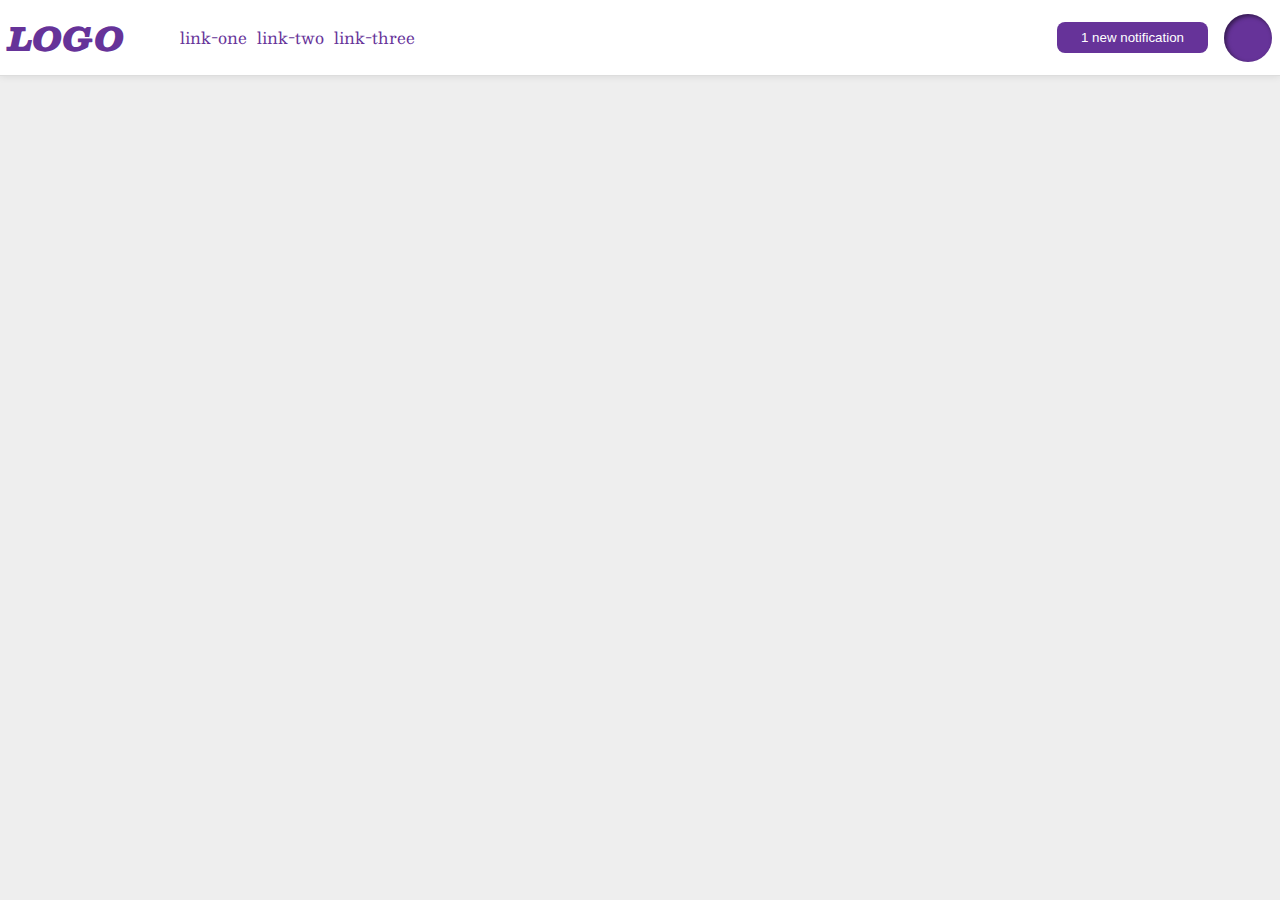
<file: foundations/flex/03-flex-header-2/index.html>
<!DOCTYPE html>
<html lang="en">
  <head>
    <meta charset="UTF-8">
    <meta http-equiv="X-UA-Compatible" content="IE=edge">
    <meta name="viewport" content="width=device-width, initial-scale=1.0">
    <title>Flex Header 2</title>
    <link rel="stylesheet" href="style.css">
  </head>
  <body>
    <div class="header">
      <div class="left">
        <div class="logo">
          LOGO
        </div>
        <div>
        <ul>
          <li><a href="https://google.com">link-one</a></li>
          <li><a href="https://google.com">link-two</a></li>
          <li><a href="https://google.com">link-three</a></li>
        </ul>
        </div>
      </div>
      <div class="right">
        <button class="notifications">
          1 new notification
        </button>
        <div class="profile-image"></div>
      </div>
    </div>
  </body>
</html>
</file>
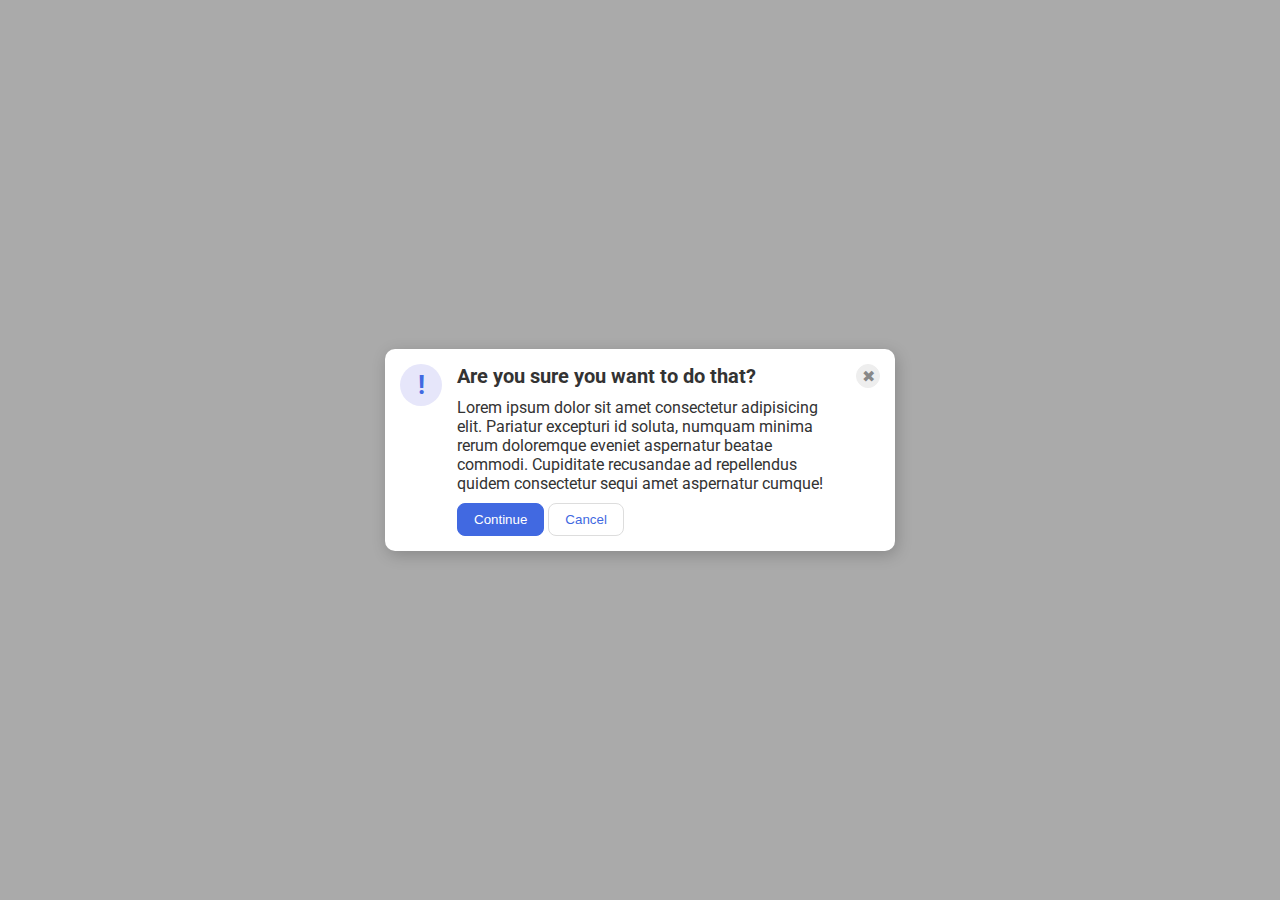
<file: foundations/flex/05-flex-modal/index.html>
<!DOCTYPE html>
<html lang="en">
  <head>
    <meta charset="UTF-8">
    <meta http-equiv="X-UA-Compatible" content="IE=edge">
    <meta name="viewport" content="width=device-width, initial-scale=1.0">
    <link rel="stylesheet" href="style.css">
    <title>Modal</title>
  </head>
  <body>
    <div class="modal">
      <div class="icon">!</div>
      <div class="middle">
        <div class="header">Are you sure you want to do that?</div>
        <div class="text">Lorem ipsum dolor sit amet consectetur adipisicing elit. Pariatur excepturi id soluta, numquam minima rerum doloremque eveniet aspernatur beatae commodi. Cupiditate recusandae ad repellendus quidem consectetur sequi amet aspernatur cumque!</div>
        <div class="butt">
          <button class="continue">Continue</button>
          <button class="cancel">Cancel</button>
        </div>
      </div>
      <button class="close-button">✖</button>
    </div>
  </body>
</html>
</file>
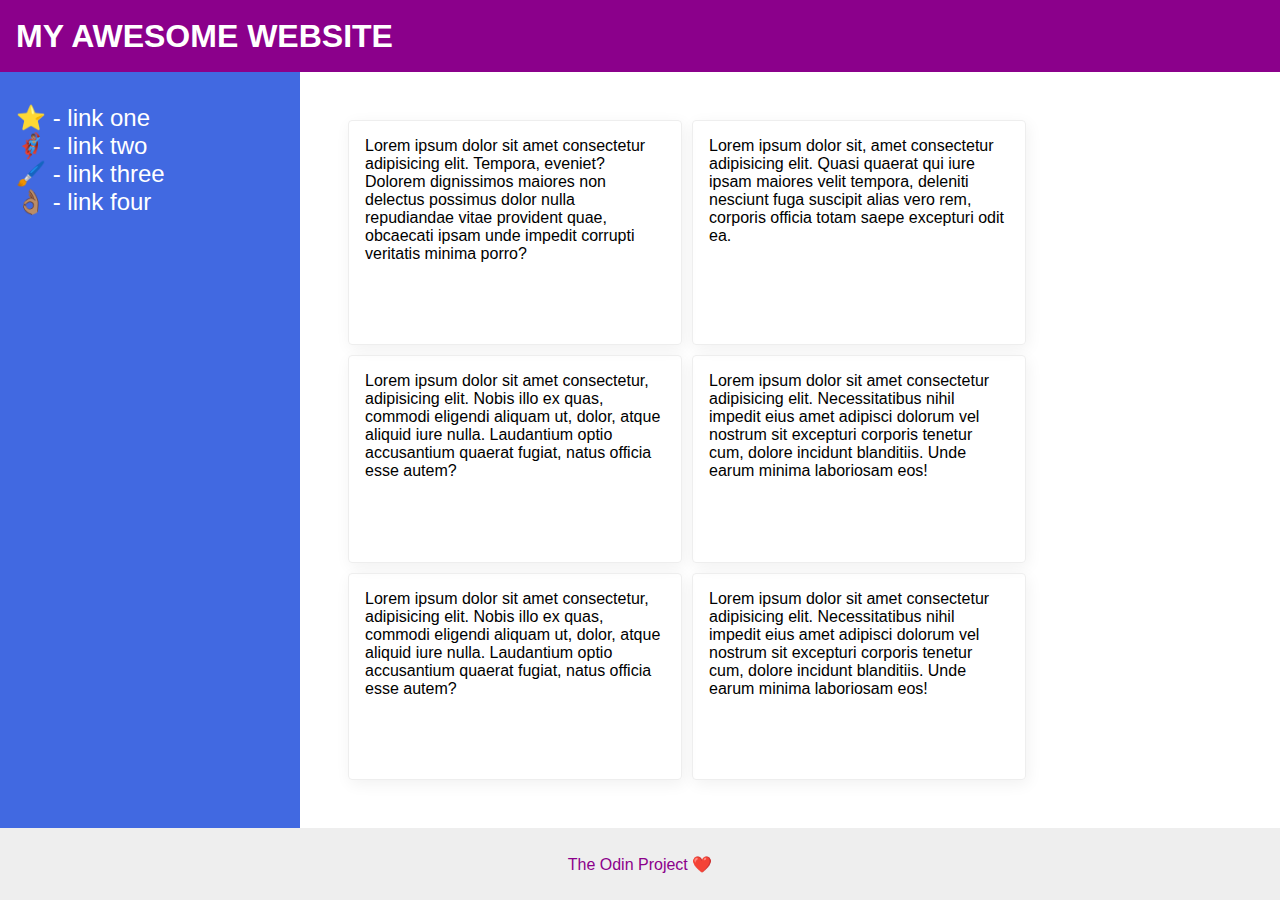
<file: foundations/flex/07-flex-layout-2/index.html>
<!DOCTYPE html>
<html lang="en">
  <head>
    <meta charset="UTF-8">
    <meta http-equiv="X-UA-Compatible" content="IE=edge">
    <meta name="viewport" content="width=device-width, initial-scale=1.0">
    <title>The Holy Grail</title>
    <link rel="stylesheet" href="style.css">
  </head>
  <body>
    <div class="header">
      MY AWESOME WEBSITE
    </div>
    <div class="center">
    
      <div class="sidebar">
        <ul>
          <li><a href="#">⭐ - link one</a></li>
          <li><a href="#">🦸🏽‍♂️ - link two</a></li>
          <li><a href="#">🖌️ - link three</a></li>
          <li><a href="#">👌🏽 - link four</a></li>
        </ul>
      </div>
      <div class="cards">
        <div class="card">Lorem ipsum dolor sit amet consectetur adipisicing elit. Tempora, eveniet? Dolorem dignissimos maiores non delectus possimus dolor nulla repudiandae vitae provident quae, obcaecati ipsam unde impedit corrupti veritatis minima porro?</div>
        <div class="card">Lorem ipsum dolor sit, amet consectetur adipisicing elit. Quasi quaerat qui iure ipsam maiores velit tempora, deleniti nesciunt fuga suscipit alias vero rem, corporis officia totam saepe excepturi odit ea.</div>
        <div class="card">Lorem ipsum dolor sit amet consectetur, adipisicing elit. Nobis illo ex quas, commodi eligendi aliquam ut, dolor, atque aliquid iure nulla. Laudantium optio accusantium quaerat fugiat, natus officia esse autem?</div>
        <div class="card">Lorem ipsum dolor sit amet consectetur adipisicing elit. Necessitatibus nihil impedit eius amet adipisci dolorum vel nostrum sit excepturi corporis tenetur cum, dolore incidunt blanditiis. Unde earum minima laboriosam eos!</div>
        <div class="card">Lorem ipsum dolor sit amet consectetur, adipisicing elit. Nobis illo ex quas, commodi eligendi aliquam ut, dolor, atque aliquid iure nulla. Laudantium optio accusantium quaerat fugiat, natus officia esse autem?</div>
        <div class="card">Lorem ipsum dolor sit amet consectetur adipisicing elit. Necessitatibus nihil impedit eius amet adipisci dolorum vel nostrum sit excepturi corporis tenetur cum, dolore incidunt blanditiis. Unde earum minima laboriosam eos!</div>
      </div>
    </div>
    <div class="footer">
      The Odin Project ❤️
    </div>
  </body>
</html>
</file>
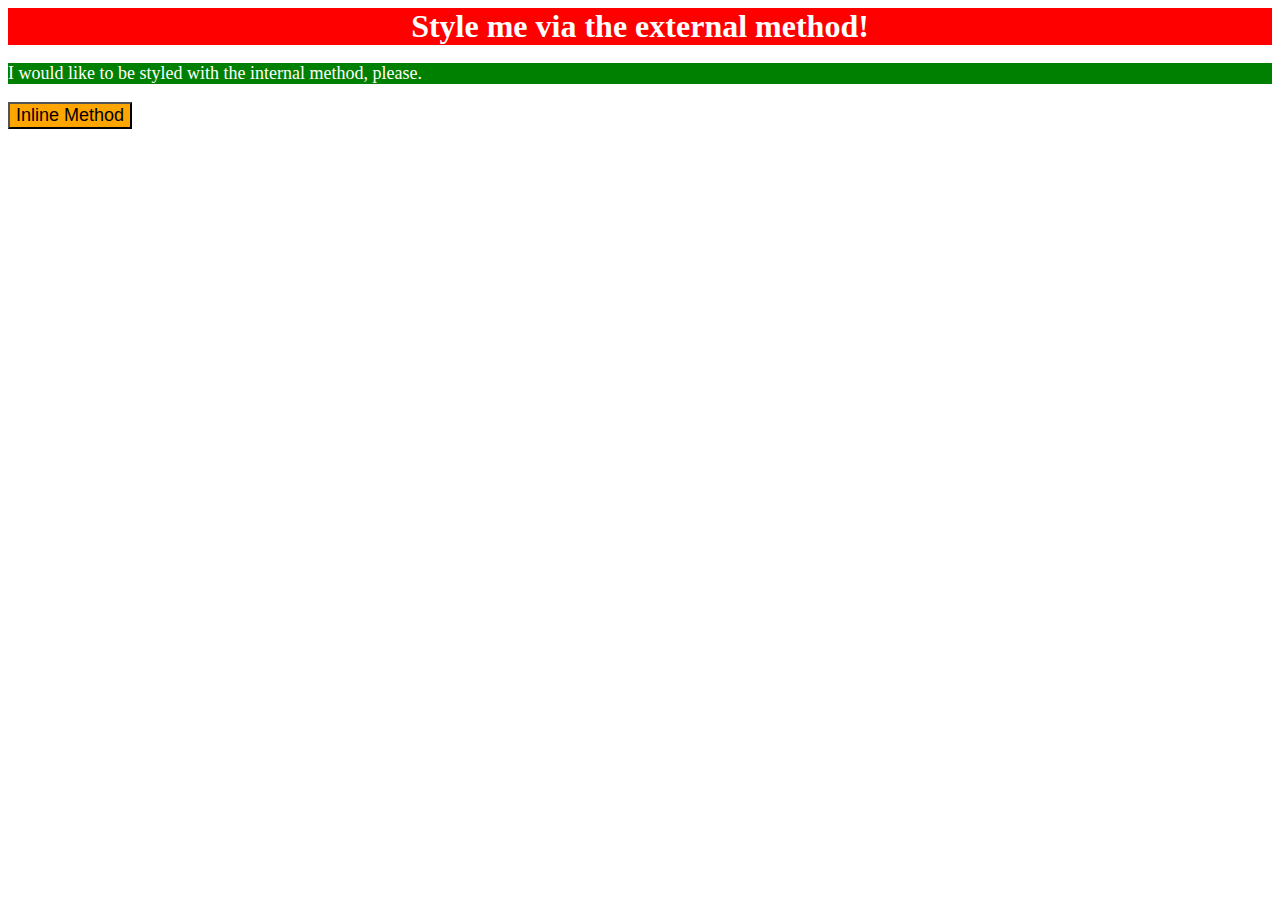
<file: foundations/intro-to-css/01-css-methods/index.html>
<!DOCTYPE html>
<html lang="en">
  <head>
    <meta charset="UTF-8">
    <meta http-equiv="X-UA-Compatible" content="IE=edge">
    <meta name="viewport" content="width=device-width, initial-scale=1.0">
    <title>Methods for Adding CSS</title>
    <style>
      p {
        color:white;
        background-color:green;
        font-size:18px;
      }
    </style>
    <link rel="stylesheet", href="style.css">
  </head>
  <body>
    <div>Style me via the external method!</div>
    <p>I would like to be styled with the internal method, please.</p>
    <button style="color:black; background-color:orange; font-size:18px;">Inline Method</button>
  </body>
</html>
</file>
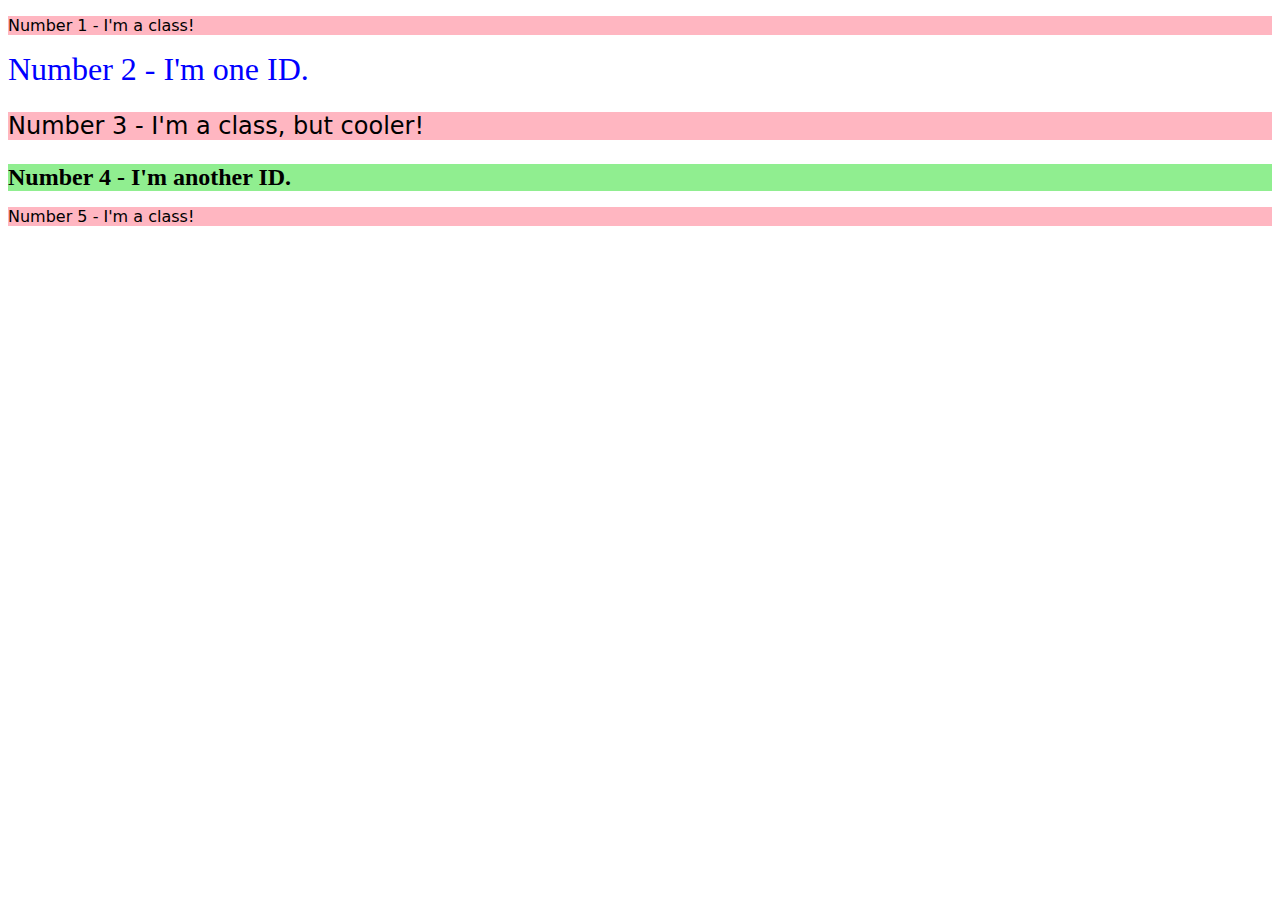
<file: foundations/intro-to-css/02-class-id-selectors/index.html>
<!DOCTYPE html>
<html lang="en">
  <head>
    <meta charset="UTF-8">
    <meta http-equiv="X-UA-Compatible" content="IE=edge">
    <meta name="viewport" content="width=device-width, initial-scale=1.0">
    <title>Class and ID Selectors</title>
    <link rel="stylesheet" href="style.css">
  </head>
  <body>
    <p class="odd">Number 1 - I'm a class!</p>
    <div class="two">Number 2 - I'm one ID.</div>
    <p class="odd three">Number 3 - I'm a class, but cooler!</p>
    <div class="four">Number 4 - I'm another ID.</div>
    <p class="odd">Number 5 - I'm a class!</p>
  </body>
</html>
</file>
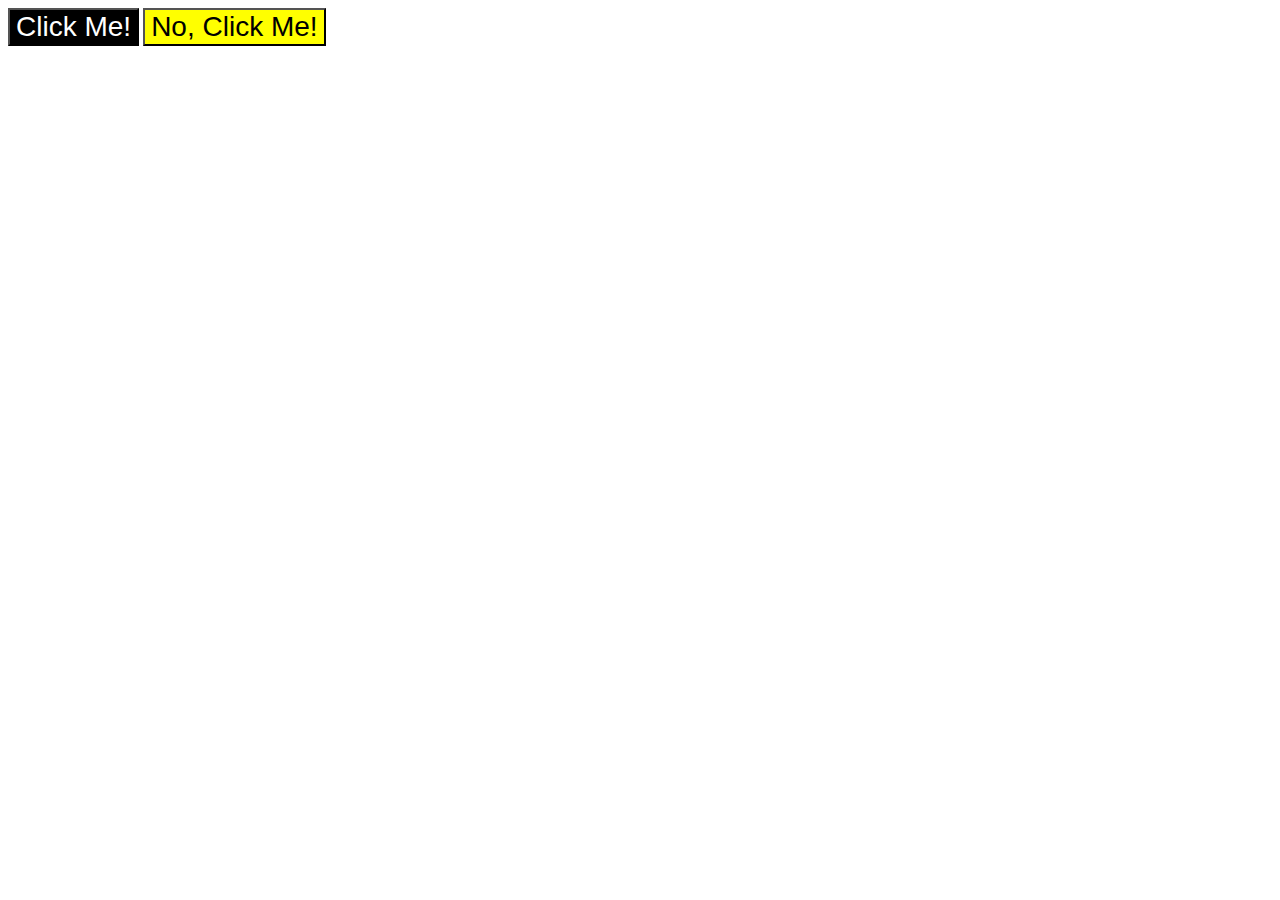
<file: foundations/intro-to-css/03-grouping-selectors/index.html>
<!DOCTYPE html>
<html lang="en">
  <head>
    <meta charset="UTF-8">
    <meta http-equiv="X-UA-Compatible" content="IE=edge">
    <meta name="viewport" content="width=device-width, initial-scale=1.0">
    <title>Grouping Selectors</title>
    <link rel="stylesheet" href="style.css">
  </head>
  <body>
    <button class="first">Click Me!</button>
    <button class="second">No, Click Me!</button>
  </body>
</html>
</file>
<file: foundations/flex/03-flex-header-2/style.css>
/* this is some magical font-importing.  
you'll learn about it later. */
@import url('https://fonts.googleapis.com/css2?family=Besley:ital,wght@0,400;1,900&display=swap');

body {
  margin: 0;
  background: #eee;
  font-family: Besley, serif;
}

.header {
  background: white;
  border-bottom: 1px solid #ddd;
  box-shadow: 0 0 8px rgba(0,0,0,.1);

  padding:8px;
  display:flex;
  align-items: center;
}

.profile-image {
  background: rebeccapurple;
  box-shadow: inset 2px 2px 4px rgba(0,0,0,.5);
  border-radius: 50%;
  width: 48px;
  height: 48px;
}

.logo {
  color: rebeccapurple;
  font-size: 32px;
  font-weight: 900;
  font-style: italic;
}

.left {
  margin-right:auto;
  display:flex;
  align-items:center;
  gap:16px
}

.right {
  margin-left:auto;
  display:flex;
  align-items:center;
  gap:16px;
}

button {
  border: none;
  border-radius: 8px;
  background: rebeccapurple;
  color: white;
  padding: 8px 24px;
}

a {
  /* this removes the line under our links */
  text-decoration: none;
  color: rebeccapurple;
}

ul {
  list-style-type: none;

  display:flex;
  gap:10px;
}
</file>
<file: foundations/flex/05-flex-modal/style.css>
@import url('https://fonts.googleapis.com/css2?family=Roboto:wght@400;700&display=swap');

html, body {
  height: 100%;
}

body {
  font-family: Roboto, sans-serif;
  margin: 0;
  background: #aaa;
  color: #333;
  /* I'll give you this one for free lol */
  display: flex;
  align-items: center;
  justify-content: center;
}

.modal {
  background: white;
  width: 480px;
  border-radius: 10px;
  box-shadow: 2px 4px 16px rgba(0,0,0,.2);
  
  display: flex;
  padding: 15px;
  gap: 15px;
}

.header {
  font-weight:bold;
  font-size: 20px;
}

.middle {
  display:flex;
  flex-direction:column;
  gap:10px;
}

.icon {
  color: royalblue;
  font-size: 26px;
  font-weight: 700;
  background: lavender;
  width: 42px;
  height: 42px;
  border-radius: 50%;
  display: flex;
  align-items: center;
  justify-content: center;
  
  flex-shrink:0;
}

.close-button {
  background: #eee;
  border-radius: 50%;
  color: #888;
  font-weight: 400;
  font-size: 16px;
  height: 24px;
  width: 24px;
  display: flex;
  align-items: center;
  justify-content: center;
  border: 1px solid #eee;
  padding: 0;

  flex-shrink:0;
}

button {
  cursor: pointer;
  padding: 8px 16px;
  border-radius: 8px;
}

button.continue {
  background: royalblue;
  border: 1px solid royalblue;
  color: white;
}

button.cancel {
  background: white;
  border: 1px solid #ddd;
  color: royalblue;
}
</file>
<file: foundations/flex/07-flex-layout-2/style.css>
body {
  font-family: -apple-system, BlinkMacSystemFont, 'Segoe UI', Roboto, Oxygen, Ubuntu, Cantarell, 'Open Sans', 'Helvetica Neue', sans-serif;
  margin: 0;
  min-height: 100vh;

  display:flex;
  flex-direction:column;
}

.header {
  height: 72px;
  background: darkmagenta;
  color: white;

  padding-left:16px;
  display:flex;
  align-items:center;
  font-weight:900;
  font-size:32px;
}

.footer {
  height: 72px;
  background: #eee;
  color: darkmagenta;

  display:flex;
  justify-content:center;
  align-items:center;
  margin-top:auto;
}

.center {
  display:flex;
  flex:1;
}

.sidebar {
  width: 300px;
  background: royalblue;
  box-sizing: border-box;

  padding:16px;
  flex-shrink:0;
}

.cards {
  padding:48px;
  display:flex;
  flex-wrap:wrap;
  gap:10px;
}

.card {
  border: 1px solid #eee;
  box-shadow: 2px 4px 16px rgba(0,0,0,.06);
  border-radius: 4px;

  width:300px;
  padding:16px;
}

ul {
  list-style:none;
  padding:0px
}

a {
  text-decoration:none;
  color:white;
  font-size:24px;
}
</file>
<file: foundations/intro-to-css/01-css-methods/style.css>
div {
    color:white;
    background-color:red;
    font-size:32px;
    text-align:center;
    font-weight:bold;
}
</file>
<file: foundations/intro-to-css/02-class-id-selectors/style.css>
.odd {
    background-color:lightpink;
    font-family: "Verdana", "DejaVu Sans", "sans serif";
}

.three {
    font-size:24px;
}

.two {
    color:blue;
    font-size:32px;
}

.four {
    background-color: lightgreen;
    font-size:24px;
    font-weight:bold;
}
</file>
<file: foundations/intro-to-css/03-grouping-selectors/style.css>
.first, .second {
    font-size:28px;
    font-family:Helvetica, "Times New Roman", sans-serif;
}

.first {
    background-color:black;
    color:white;
}

.second {
    background-color:yellow;
}
</file>
